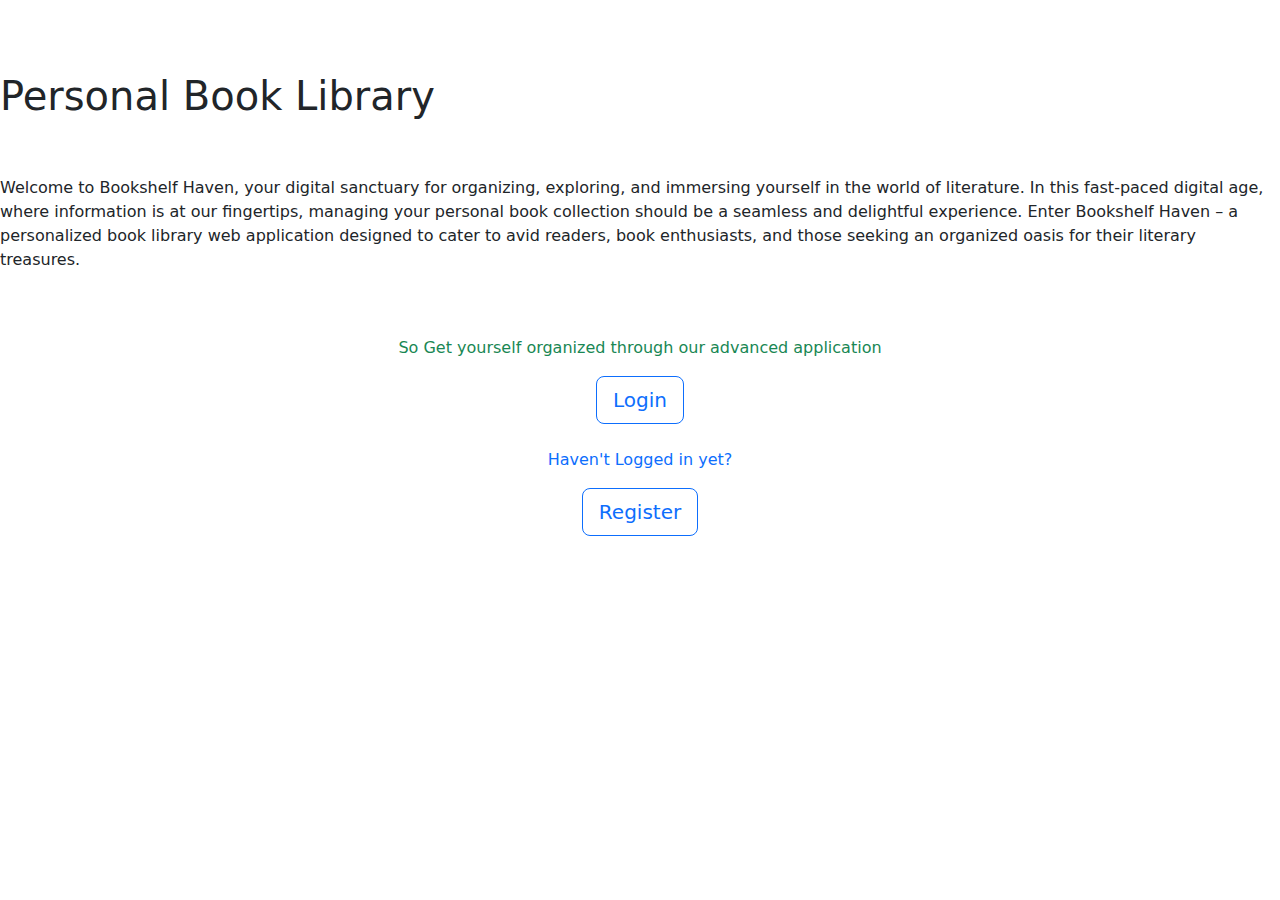
<file: src/main/resources/templates/index.html>
<!DOCTYPE html>
<html xmlns="http://www.w3.org/1999/xhtml" xmlns:th="http://www.thymeleaf.org">

<head>
  <meta charset="UTF-8">
  <title>Index</title>
  <link href="https://cdn.jsdelivr.net/npm/bootstrap@5.0.2/dist/css/bootstrap.min.css" rel="stylesheet">
  <link rel="stylesheet" th:href="@{/css/index.css}">
</head>

<body>
  <br><br><br>
  <h1 class="header">Personal Book Library</h1>
  <br><br>
  <p class="intro">Welcome to Bookshelf Haven, your digital sanctuary for organizing, exploring, and immersing yourself
    in
    the world of literature. In this fast-paced digital age, where information is at our fingertips, managing your
    personal book collection should be a seamless and delightful experience. Enter Bookshelf Haven – a personalized book
    library web application designed to cater to avid readers, book enthusiasts, and those seeking an organized oasis
    for
    their literary treasures.</p>
  <br><br>

  <div class="text-center">
    <p class="text-success">So Get yourself organized through our advanced application </p>
    <form th:action="@{/login}" method="get">
      <button class="btn btn-outline-primary btn-lg" type="submit">Login</button>
    </form>
  </div>
  <br>
  <div class="text-center">
    <p class="text-primary">Haven't Logged in yet?</p>

    <button class="btn btn-outline-primary btn-lg">Register</button>
  </div>

</body>

</html>
</file>
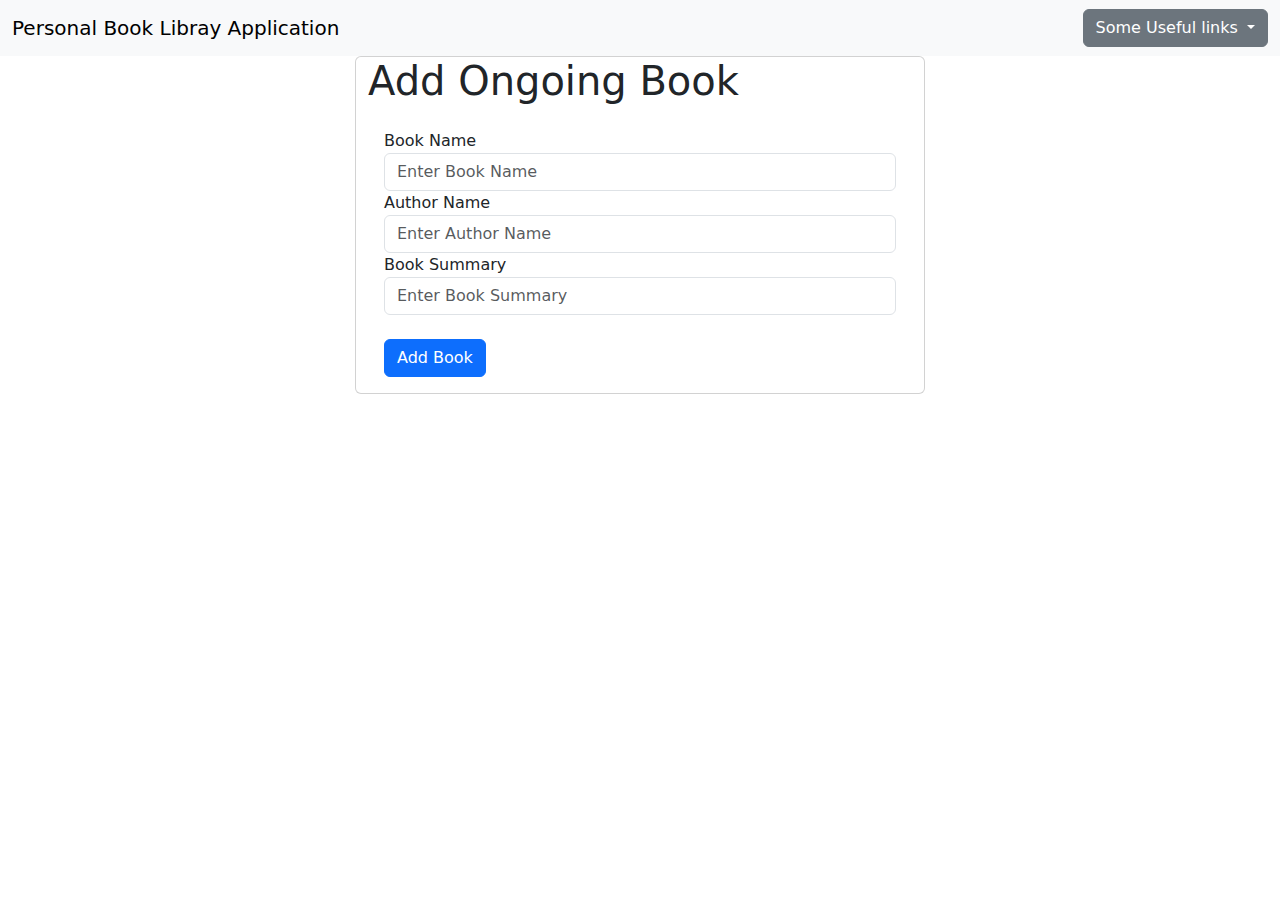
<file: src/main/resources/templates/add_ongoing.html>
<!DOCTYPE html>
<html xmlns="http://www.w3.org/1999/xhtml" xmlns:th="http://www.thymeleaf.org">

<head>
	<meta charset="UTF-8">
	<title>Finished Reading Books</title>
	<link href="https://cdn.jsdelivr.net/npm/bootstrap@5.0.2/dist/css/bootstrap.min.css" rel="stylesheet">
	<link rel="stylesheet" th:href="@{/css/index.css}">
</head>

<body>
	<nav class="navbar navbar-expand-lg navbar-light bg-light">
    <div class="container-fluid">
      <a class="navbar-brand" href="#">Personal Book Libray Application</a>
      <button class="navbar-toggler" type="button" data-bs-toggle="collapse" data-bs-target="#navbarSupportedContent"
        aria-controls="navbarSupportedContent" aria-expanded="false" aria-label="Toggle navigation">
        <span class="navbar-toggler-icon"></span>
      </button>
      <div class="collapse navbar-collapse" id="navbarSupportedContent">
        <ul class="navbar-nav me-auto mb-2 mb-lg-0"></ul>
        <form class="d-flex">
          <div class="dropdown">
            <button class="btn btn-secondary dropdown-toggle" type="button" id="dropdownMenuButton1"
              data-bs-toggle="dropdown" aria-expanded="false">
              Some Useful links
            </button>
            <ul class="dropdown-menu" aria-labelledby="dropdownMenuButton1">
              <li><a class="dropdown-item" href="https://openlibrary.org/">Open Library</a></li>
              <li><a class="dropdown-item" href="https://bookboon.com/">bookboon</a></li>
              <li><a class="dropdown-item" href="https://www.rokomari.com/book">Rokomari</a></li>
            </ul>
          </div>
        </form>
      </div>
    </div>
  </nav>

    <div class="container">
      <div class="row">
           <div class="col-lg-6 col-md-6 col-sm-6 container justify-content-center card">
                 <h1 class="center">Add Ongoing Book</h1>
                 <div class="card-body">
                  <form th:action="@{/login/home}" th:object="${book}" method="POST">
                     <div class="form-group">
                      <label>Book Name</label>
                      <input type="text" name="bookname" th:field="*{bookname}" class="form-control" placeholder="Enter Book Name"> 
                     </div>
                     <div class="form-group">
                      <label>Author Name</label>
                      <input type="text" name="authname" th:field="*{authname}" class="form-control" placeholder="Enter Author Name"> 
                     </div> 
                     <div class="form-group">
                      <label>Book Summary</label>
                      <input type="text" name="booksummary" th:field="*{booksummary}" class="form-control" placeholder="Enter Book Summary"> 
                     </div>  
                     <br>
                     <div class="box-footer">
                        <button type="submit" class="btn btn-primary">
                          Add Book
                        </button>
                     </div>
                  </form>

                 </div>
           </div>  
      </div>
    
    </div>

  		 <!-- Bootstrap JS and Popper.js (required for dropdowns) -->
       <script src="https://cdn.jsdelivr.net/npm/@popperjs/core@2.9.2/dist/umd/popper.min.js"></script>
       <script src="https://cdn.jsdelivr.net/npm/bootstrap@5.0.0/dist/js/bootstrap.min.js"></script>
  </body>
  
  </html>
</file>
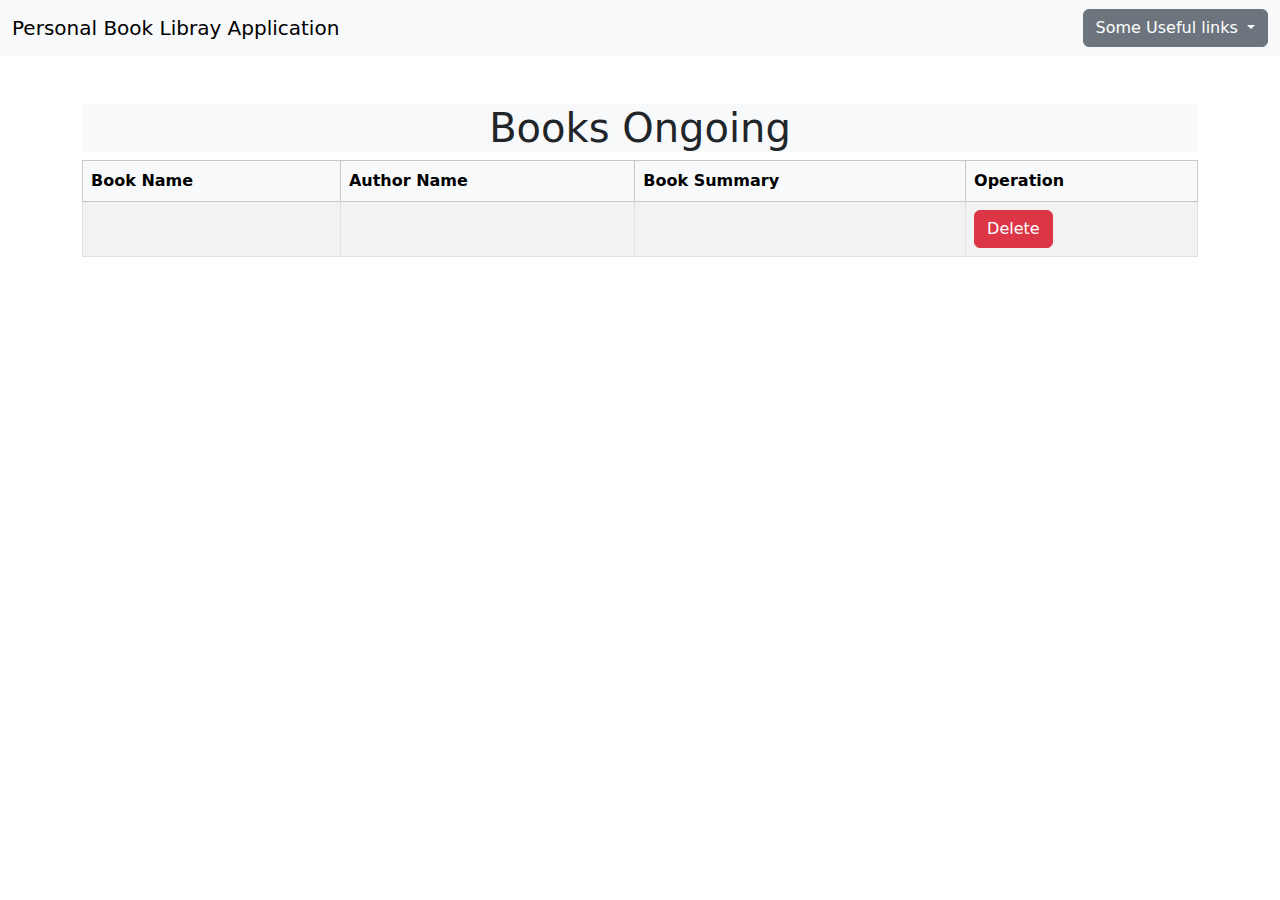
<file: src/main/resources/templates/done_reading.html>
<!DOCTYPE html>
<html xmlns="http://www.w3.org/1999/xhtml" xmlns:th="http://www.thymeleaf.org">

<head>
	<meta charset="UTF-8">
	<title>Finished Reading Books</title>
	<link href="https://cdn.jsdelivr.net/npm/bootstrap@5.0.2/dist/css/bootstrap.min.css" rel="stylesheet">
	<link rel="stylesheet" th:href="@{/css/index.css}">
</head>

<body>
	<nav class="navbar navbar-expand-lg navbar-light bg-light">
    <div class="container-fluid">
      <a class="navbar-brand" href="#">Personal Book Libray Application</a>
      <button class="navbar-toggler" type="button" data-bs-toggle="collapse" data-bs-target="#navbarSupportedContent"
        aria-controls="navbarSupportedContent" aria-expanded="false" aria-label="Toggle navigation">
        <span class="navbar-toggler-icon"></span>
      </button>
      <div class="collapse navbar-collapse" id="navbarSupportedContent">
        <ul class="navbar-nav me-auto mb-2 mb-lg-0"></ul>
        <form class="d-flex">
          <div class="dropdown">
            <button class="btn btn-secondary dropdown-toggle" type="button" id="dropdownMenuButton1"
              data-bs-toggle="dropdown" aria-expanded="false">
              Some Useful links
            </button>
            <ul class="dropdown-menu" aria-labelledby="dropdownMenuButton1">
              <li><a class="dropdown-item" href="https://openlibrary.org/">Open Library</a></li>
              <li><a class="dropdown-item" href="https://bookboon.com/">bookboon</a></li>
              <li><a class="dropdown-item" href="https://www.rokomari.com/book">Rokomari</a></li>
            </ul>
          </div>
        </form>
      </div>
    </div>
  </nav>
  <br><br>
  <div class="container">
    <div>
      <h1 class="bg-light text-center">Books Ongoing</h1>
    </div>

    <table class="table table-striped table-hover table-bordered">
      <thead class="table-light">
        <tr>
          <th>Book Name</th>
          <th>Author Name</th>
          <th>Book Summary</th>
          <th>Operation</th>
        </tr>
      <tbody>
        <tr th:each="done : ${donereading}">
          <td th:text="${done.bookname}"></td>
          <td th:text="${done.authname}"></td>
          <td th:text="${done.booksummary}"></td>
          <td>
            <a th:href="@{/login/home/donereading/{sl}(sl=${done.sl})}" class="btn btn-danger">Delete</a>
          </td>
        </tr>
      </tbody>
      </thead>
    </table>

		
			 <!-- Bootstrap JS and Popper.js (required for dropdowns) -->
       <script src="https://cdn.jsdelivr.net/npm/@popperjs/core@2.9.2/dist/umd/popper.min.js"></script>
       <script src="https://cdn.jsdelivr.net/npm/bootstrap@5.0.0/dist/js/bootstrap.min.js"></script>
</body>

</html>
</file>
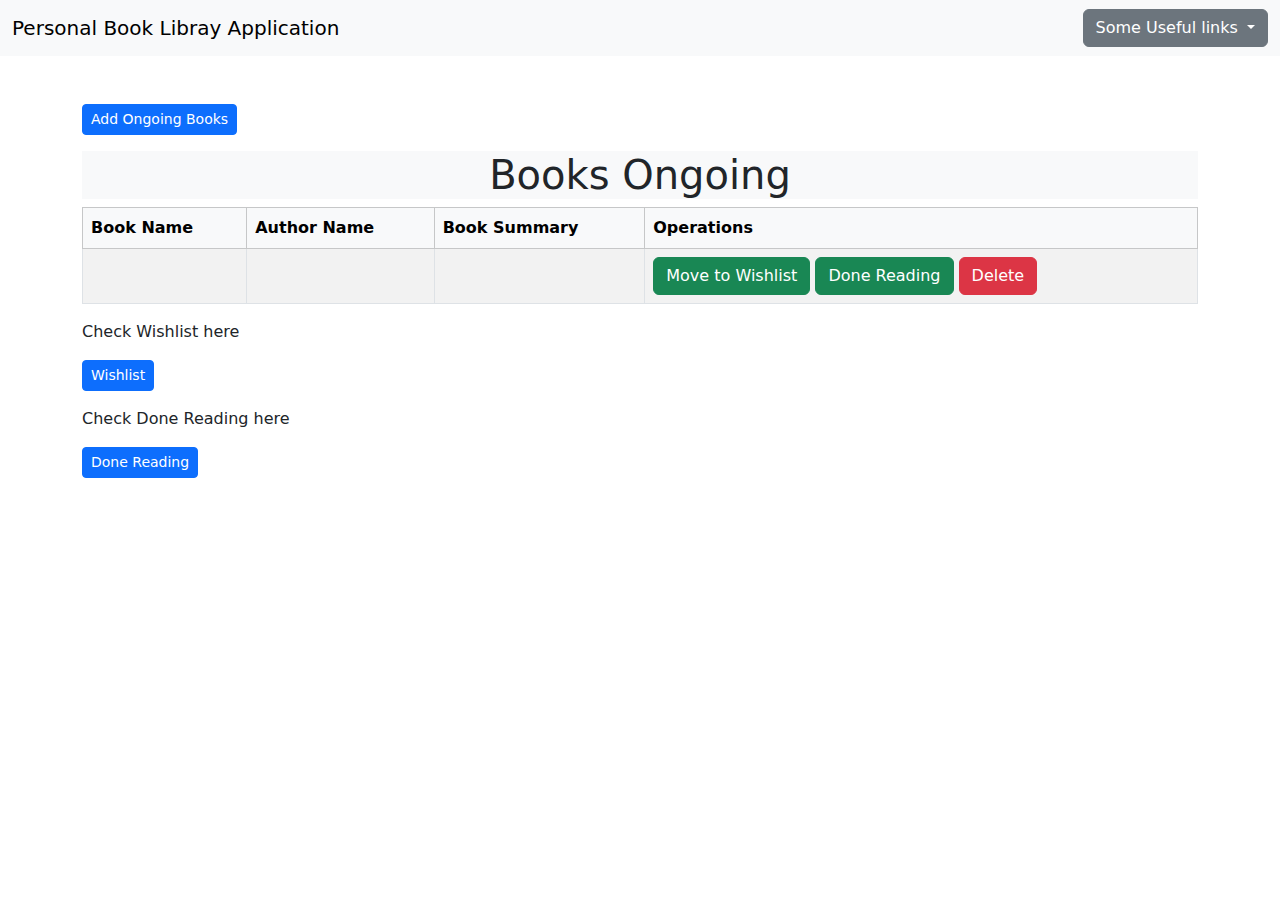
<file: src/main/resources/templates/home.html>
<!DOCTYPE html>
<html xmlns="http://www.w3.org/1999/xhtml" xmlns:th="http://www.thymeleaf.org">

<head>
  <meta charset="UTF-8">
  <title>Home Page</title>
  <link href="https://cdn.jsdelivr.net/npm/bootstrap@5.0.2/dist/css/bootstrap.min.css" rel="stylesheet">
  <link rel="stylesheet" th:href="@{/css/index.css}">
</head>

<body>
  <nav class="navbar navbar-expand-lg navbar-light bg-light">
    <div class="container-fluid">
      <a class="navbar-brand" href="#">Personal Book Libray Application</a>
      <button class="navbar-toggler" type="button" data-bs-toggle="collapse" data-bs-target="#navbarSupportedContent"
        aria-controls="navbarSupportedContent" aria-expanded="false" aria-label="Toggle navigation">
        <span class="navbar-toggler-icon"></span>
      </button>
      <div class="collapse navbar-collapse" id="navbarSupportedContent">
        <ul class="navbar-nav me-auto mb-2 mb-lg-0"></ul>
        <form class="d-flex">
          <div class="dropdown">
            <button class="btn btn-secondary dropdown-toggle" type="button" id="dropdownMenuButton1"
              data-bs-toggle="dropdown" aria-expanded="false">
              Some Useful links
            </button>
            <ul class="dropdown-menu" aria-labelledby="dropdownMenuButton1">
              <li><a class="dropdown-item" href="https://openlibrary.org/">Open Library</a></li>
              <li><a class="dropdown-item" href="https://bookboon.com/">bookboon</a></li>
              <li><a class="dropdown-item" href="https://www.rokomari.com/book">Rokomari</a></li>
            </ul>
          </div>
        </form>
      </div>
    </div>
  </nav>
  <br><br>
  <div class="container">
    <div class="col-lg-3">
      <a th:href="@{/login/home/addongoing}" class="btn btn-primary btn-sm mb-3">Add Ongoing Books</a>
    </div>
    <div>
      <h1 class="bg-light text-center">Books Ongoing</h1>
    </div>

    <table class="table table-striped table-hover table-bordered">
      <thead class="table-light">
        <tr>
          <th>Book Name</th>
          <th>Author Name</th>
          <th>Book Summary</th>
          <th>Operations</th>
        </tr>
      <tbody>
        <tr th:each="Book : ${book}">
          <td th:text="${Book.bookname}"></td>
          <td th:text="${Book.authname}"></td>
          <td th:text="${Book.booksummary}"></td>
          <td>
          <a th:href="@{/login/home/wishlist1/{sl}(sl=${Book.sl})}" class="btn btn-success">Move to Wishlist</a>
            <a th:href="@{/login/home/donereading1/{sl}(sl=${Book.sl})}" class="btn btn-success">Done Reading</a>
            <a th:href="@{/login/home/{sl}(sl=${Book.sl})}" class="btn btn-danger">Delete</a>
          </td>
        </tr>
      </tbody>
      </thead>
    </table>
    <div class="row">
      <div class="cols-lg-3">
        <p>Check Wishlist here</p>
        <a th:href="@{/login/home/wishlist}" class="btn btn-primary btn-sm mb-3">Wishlist</a>
      </div>
      <div class="col-lg-3">
        <p>Check Done Reading here</p>
        <a th:href="@{/login/home/donereading}" class="btn btn-primary btn-sm mb-3">Done Reading</a>
      </div>
    </div>
  </div>

  <!-- Bootstrap JS and Popper.js (required for dropdowns) -->
  <script src="https://cdn.jsdelivr.net/npm/@popperjs/core@2.9.2/dist/umd/popper.min.js"></script>
  <script src="https://cdn.jsdelivr.net/npm/bootstrap@5.0.0/dist/js/bootstrap.min.js"></script>
</body>

</html>
</file>
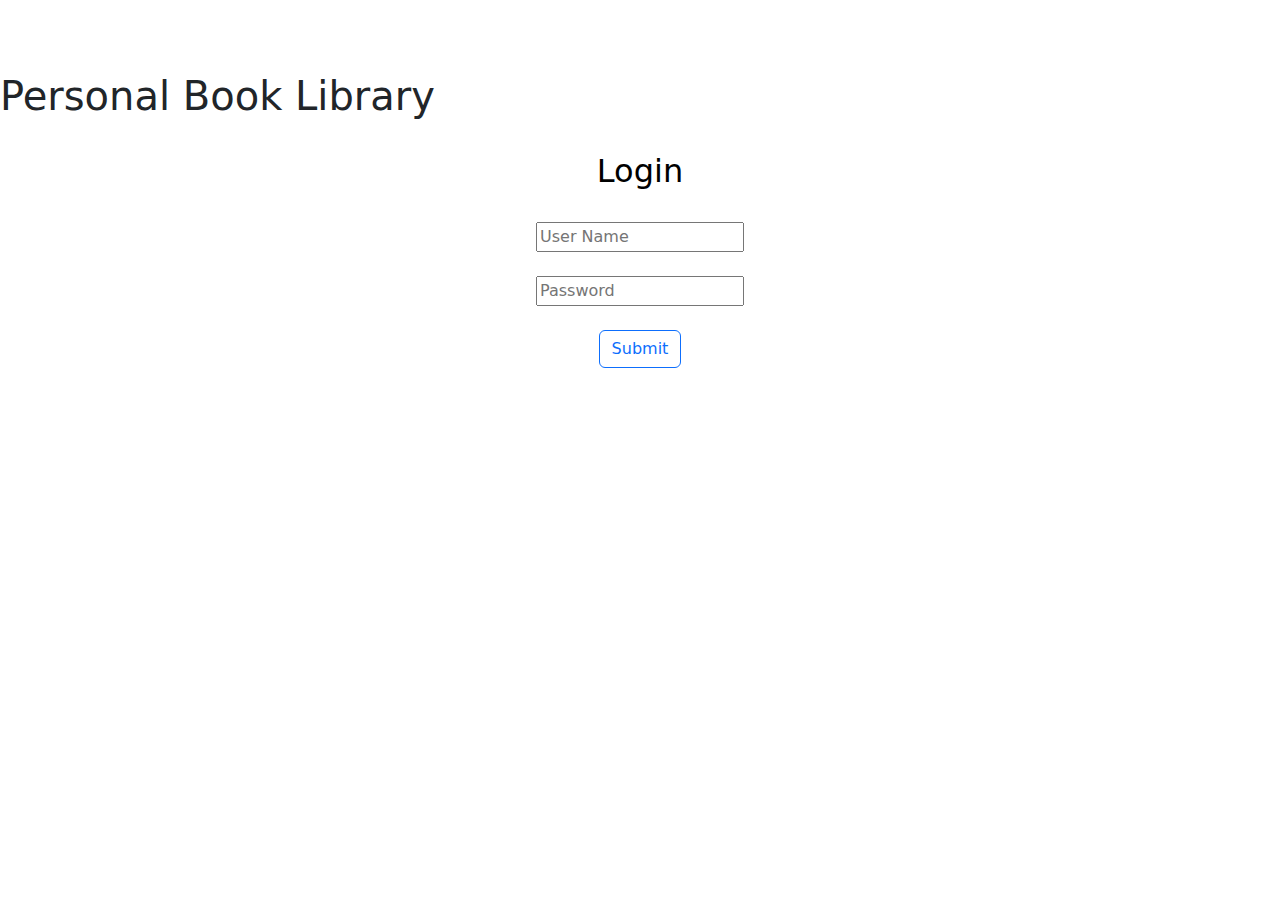
<file: src/main/resources/templates/login.html>
<!DOCTYPE html>
<html xmlns="http://www.w3.org/1999/xhtml" xmlns:th="http://www.thymeleaf.org">

<head>
  <meta charset="UTF-8">
  <title>Login</title>
  <link href="https://cdn.jsdelivr.net/npm/bootstrap@5.0.2/dist/css/bootstrap.min.css" rel="stylesheet">
  <link rel="stylesheet" th:href="@{/css/index.css}">
</head>

<body>
  <br><br><br>
  <h1 class="header">Personal Book Library</h1>
  <br>
  <h2 class="text-center text-black">Login</h2>
  <div class="container">
    <form method="post" class="text-center">
      <br>
      <input type="text" name="username" placeholder="User Name" />
      <br><br>
      <input type="password" name="password" placeholder="Password" />
      <br><br>
      <button class="btn btn-outline-primary" type="submit">Submit</button>
    </form>
  </div>
</body>

</html>
</file>
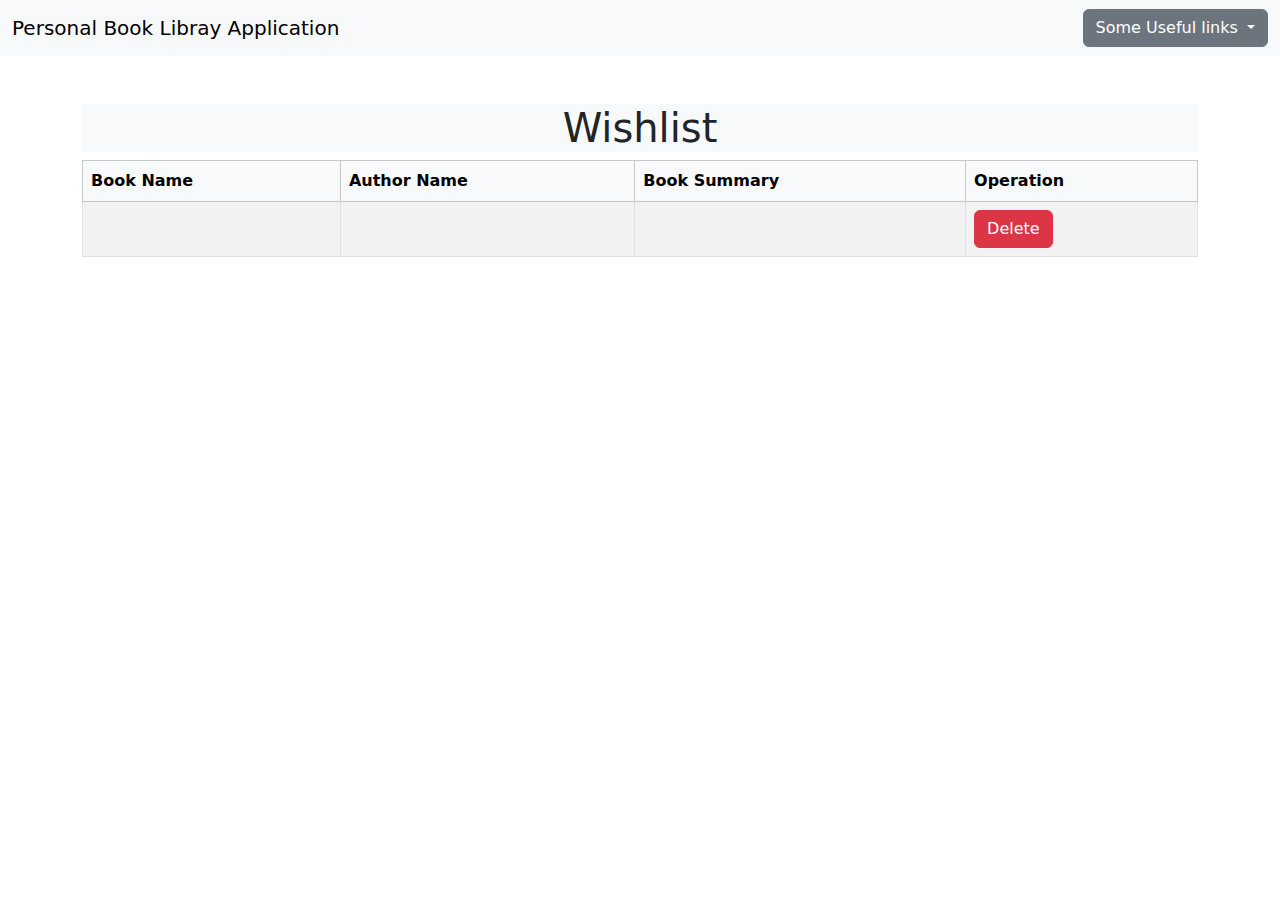
<file: src/main/resources/templates/wishlist.html>
<!DOCTYPE html>
<html xmlns="http://www.w3.org/1999/xhtml" xmlns:th="http://www.thymeleaf.org">

<head>
	<meta charset="UTF-8">
	<title>Books Wishlist</title>
	<link href="https://cdn.jsdelivr.net/npm/bootstrap@5.0.2/dist/css/bootstrap.min.css" rel="stylesheet">
	<link rel="stylesheet" th:href="@{/css/index.css}">
</head>

<body>
	<nav class="navbar navbar-expand-lg navbar-light bg-light">
    <div class="container-fluid">
      <a class="navbar-brand" href="#">Personal Book Libray Application</a>
      <button class="navbar-toggler" type="button" data-bs-toggle="collapse" data-bs-target="#navbarSupportedContent"
        aria-controls="navbarSupportedContent" aria-expanded="false" aria-label="Toggle navigation">
        <span class="navbar-toggler-icon"></span>
      </button>
      <div class="collapse navbar-collapse" id="navbarSupportedContent">
        <ul class="navbar-nav me-auto mb-2 mb-lg-0"></ul>
        <form class="d-flex">
          <div class="dropdown">
            <button class="btn btn-secondary dropdown-toggle" type="button" id="dropdownMenuButton1"
              data-bs-toggle="dropdown" aria-expanded="false">
              Some Useful links
            </button>
            <ul class="dropdown-menu" aria-labelledby="dropdownMenuButton1">
              <li><a class="dropdown-item" href="https://openlibrary.org/">Open Library</a></li>
              <li><a class="dropdown-item" href="https://bookboon.com/">bookboon</a></li>
              <li><a class="dropdown-item" href="https://www.rokomari.com/book">Rokomari</a></li>
            </ul>
          </div>
        </form>
      </div>
    </div>
  </nav>
  <br><br>
  <div class="container">
    <div>
      <h1 class="bg-light text-center">Wishlist</h1>
    </div>

    <table class="table table-striped table-hover table-bordered">
      <thead class="table-light">
        <tr>
          <th>Book Name</th>
          <th>Author Name</th>
          <th>Book Summary</th>
					<th>Operation</th>
        </tr>
      <tbody>
        <tr th:each="Wishlist : ${Wishlist}">
          <td th:text="${Wishlist.bookname}"></td>
          <td th:text="${Wishlist.authname}"></td>
          <td th:text="${Wishlist.booksummary}"></td>
					<td>
            <a th:href="@{/login/home/wishlist/{sl}(sl=${Wishlist.sl})}" class="btn btn-danger">Delete</a>
          </td>
        </tr>
      </tbody>
      </thead>
    </table>

		 <!-- Bootstrap JS and Popper.js (required for dropdowns) -->
		 <script src="https://cdn.jsdelivr.net/npm/@popperjs/core@2.9.2/dist/umd/popper.min.js"></script>
		 <script src="https://cdn.jsdelivr.net/npm/bootstrap@5.0.0/dist/js/bootstrap.min.js"></script>
</body>

</html>
</file>
